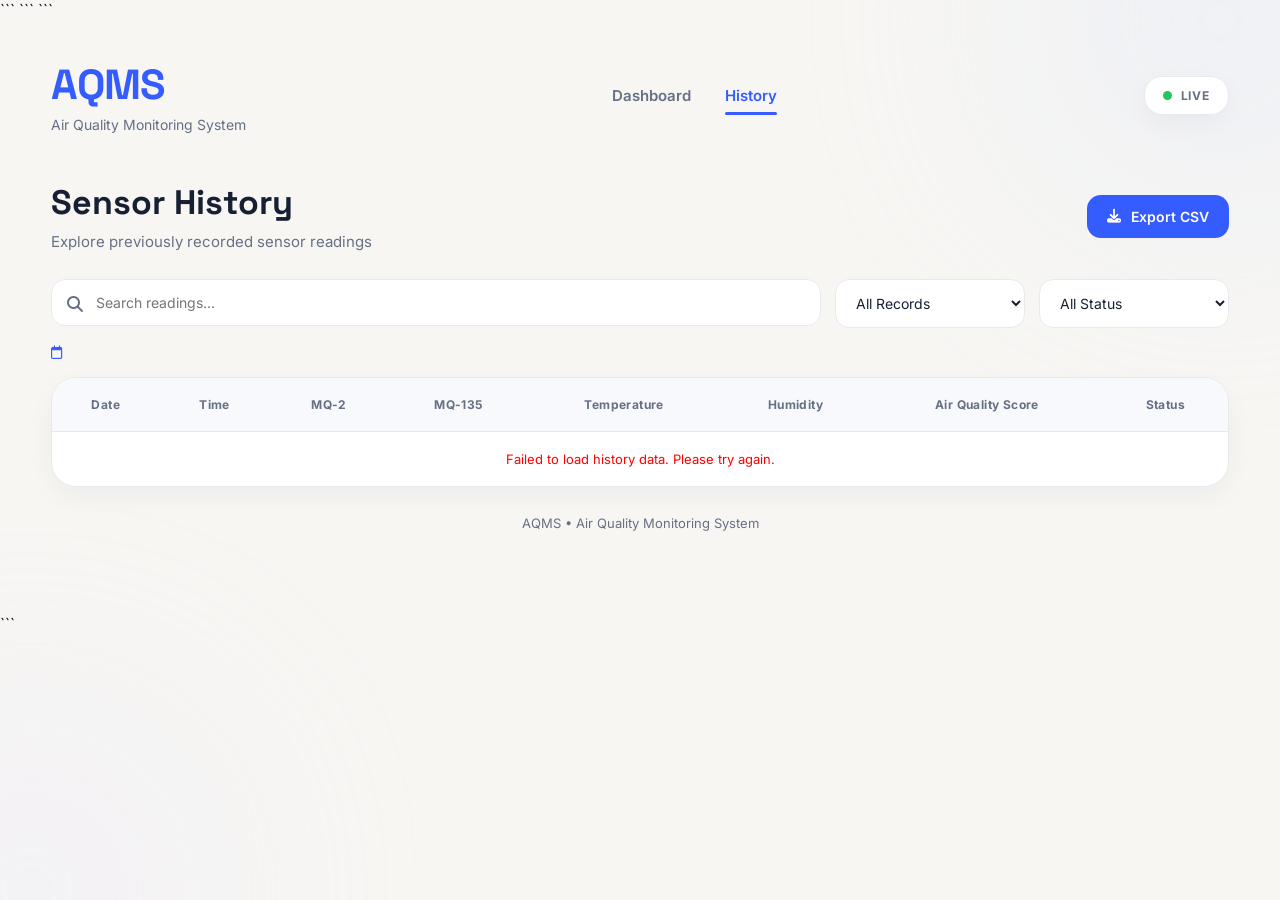
<file: history.html>
<!DOCTYPE html>

<html lang="en">

<head>

```
<meta charset="UTF-8">

<meta name="viewport"
      content="width=device-width, initial-scale=1.0">

<title>AQMS - History</title>


<!-- Google Fonts -->

<link rel="preconnect"
      href="https://fonts.googleapis.com">

<link rel="preconnect"
      href="https://fonts.gstatic.com"
      crossorigin>

<link href="https://fonts.googleapis.com/css2?family=Inter:wght@400;500;600;700&family=Space+Grotesk:wght@500;600;700&display=swap"
      rel="stylesheet">


<!-- Font Awesome -->

<link rel="stylesheet"
      href="https://cdnjs.cloudflare.com/ajax/libs/font-awesome/6.7.2/css/all.min.css">


<!-- CSS -->

<link rel="stylesheet"
      href="history.css">
```

</head>

<body>

```
<!-- =================================
        BACKGROUND DECORATION
================================== -->

<div class="bg-circle circle-one"></div>

<div class="bg-circle circle-two"></div>


<!-- =================================
                HEADER
================================== -->

<header class="main-header">


    <!-- BRAND -->

    <div class="brand">


        <h1>

            AQMS

        </h1>


        <p>

            Air Quality Monitoring System

        </p>


    </div>


    <!-- NAVIGATION -->

    <nav class="navigation">


        <a href="index.html">

            Dashboard

        </a>


        <a href="history.html"
           class="active">

            History

        </a>


    </nav>


    <!-- LIVE STATUS -->

    <div class="live-status">


        <span class="live-dot"></span>


        <span>

            LIVE

        </span>


    </div>


</header>


<!-- =================================
            HISTORY CONTENT
================================== -->

<main class="history-container">


    <!-- =================================
            HISTORY HEADER
    ================================== -->

    <section class="history-header">


        <div>


            <h2>

                Sensor History

            </h2>


            <p>

                Explore previously recorded sensor readings

            </p>


        </div>


        <button id="exportButton"
                class="export-button">


            <i class="fa-solid fa-download"></i>


            Export CSV


        </button>


    </section>


    <!-- =================================
            FILTER CONTROLS
    ================================== -->

    <section class="history-controls">


        <!-- SEARCH -->

        <div class="search-box">


            <i class="fa-solid fa-magnifying-glass"></i>


            <input

                type="text"

                id="searchInput"

                placeholder="Search readings..."

            >


        </div>


        <!-- DATE RANGE -->

        <select id="dateRange">


            <option value="all">

                All Records

            </option>


            <option value="today">

                Today

            </option>


            <option value="yesterday">

                Yesterday

            </option>


            <option value="last7days">

                Last 7 Days

            </option>


            <option value="last30days">

                Last 30 Days

            </option>


            <option value="lastyear">

                Last Year

            </option>


        </select>


        <!-- STATUS FILTER -->

        <select id="statusFilter">


            <option value="all">

                All Status

            </option>


            <option value="good">

                Good

            </option>


            <option value="moderate">

                Moderate

            </option>


            <option value="poor">

                Poor

            </option>


        </select>


    </section>


    <!-- =================================
            SELECTED RANGE
    ================================== -->

    <div class="selected-range">


        <i class="fa-regular fa-calendar"></i>


        <span id="selectedRangeText">

            All Recorded Readings

        </span>


    </div>


    <!-- =================================
            HISTORY TABLE
    ================================== -->

    <section class="history-card">


        <div class="table-wrapper">


            <table>


                <thead>


                    <tr>


                        <th>

                            Date

                        </th>


                        <th>

                            Time

                        </th>


                        <th>

                            MQ-2

                        </th>


                        <th>

                            MQ-135

                        </th>


                        <th>

                            Temperature

                        </th>


                        <th>

                            Humidity

                        </th>


                        <th>

                            Air Quality Score

                        </th>


                        <th>

                            Status

                        </th>


                    </tr>


                </thead>


                <tbody id="historyTableBody">


                    <!-- History data is inserted by history.js -->


                </tbody>


            </table>


        </div>


    </section>


    <!-- =================================
                FOOTER
    ================================== -->

    <footer class="history-footer">


        <p>

            AQMS • Air Quality Monitoring System

        </p>


    </footer>


</main>


<!-- =================================
            JAVASCRIPT
================================== -->

<script src="history.js"></script>
```

</body>

</html>
</file>
<file: history.css>
:root {
    --background: #F7F6F3;
    --card: #FFFFFF;
    --primary: #355CFF;
    --text: #172033;
    --secondary-text: #667085;
    --border: #E8E9ED;
    --success: #22C55E;
    --success-light: #DCFCE7;
    --warning: #F59E0B;
    --warning-light: #FEF3C7;
    --danger: #EF4444;
    --danger-light: #FEE2E2;
}


/* RESET */

* {
    margin: 0;
    padding: 0;
    box-sizing: border-box;
}


body {
    font-family: 'Inter', sans-serif;
    background: var(--background);
    color: var(--text);
    min-height: 100vh;
    overflow-x: hidden;
}


/* BACKGROUND */

.bg-circle {
    position: fixed;
    border-radius: 50%;
    filter: blur(120px);
    pointer-events: none;
    z-index: -1;
    opacity: 0.35;
}


.circle-one {
    width: 360px;
    height: 360px;
    background: #DCE5FF;
    top: -160px;
    right: -120px;
}


.circle-two {
    width: 320px;
    height: 320px;
    background: #E9E5FF;
    bottom: -150px;
    left: -130px;
}


/* HEADER */

.main-header {
    width: 92%;
    max-width: 1280px;
    margin: 38px auto 48px;
    display: flex;
    align-items: center;
    justify-content: space-between;
    gap: 30px;
}


/* BRAND */

.brand h1 {
    font-family: 'Space Grotesk', sans-serif;
    font-size: 42px;
    font-weight: 700;
    letter-spacing: -1px;
    color: var(--primary);
}


.brand p {
    margin-top: 5px;
    color: var(--secondary-text);
    font-size: 14px;
}


/* NAVIGATION */

.navigation {
    display: flex;
    align-items: center;
    gap: 34px;
}


.navigation a {
    position: relative;
    color: var(--secondary-text);
    text-decoration: none;
    font-size: 15px;
    font-weight: 600;
    transition: color 0.25s ease;
}


.navigation a:hover {
    color: var(--primary);
}


.navigation a.active {
    color: var(--primary);
}


.navigation a.active::after {
    content: '';
    position: absolute;
    left: 0;
    right: 0;
    bottom: -10px;
    height: 3px;
    border-radius: 10px;
    background: var(--primary);
}


/* LIVE STATUS */

.live-status {
    display: flex;
    align-items: center;
    gap: 9px;
    padding: 11px 18px;
    border: 1px solid var(--border);
    border-radius: 18px;
    background: var(--card);
    color: var(--secondary-text);
    font-size: 12px;
    font-weight: 700;
    letter-spacing: 0.8px;
    box-shadow: 0 8px 24px rgba(23, 32, 51, 0.04);
}


.live-dot {
    width: 9px;
    height: 9px;
    border-radius: 50%;
    background: var(--success);
    animation: livePulse 1.6s infinite;
}


@keyframes livePulse {
    0% {
        transform: scale(1);
        opacity: 1;
    }

    50% {
        transform: scale(1.45);
        opacity: 0.55;
    }

    100% {
        transform: scale(1);
        opacity: 1;
    }
}


/* HISTORY CONTAINER */

.history-container {
    width: 92%;
    max-width: 1280px;
    margin: 0 auto;
    padding-bottom: 55px;
}


/* HISTORY HEADER */

.history-header {
    display: flex;
    align-items: center;
    justify-content: space-between;
    margin-bottom: 28px;
}


.history-header h2 {
    margin-bottom: 8px;
    font-family: 'Space Grotesk', sans-serif;
    font-size: 34px;
    font-weight: 700;
}


.history-header p {
    color: var(--secondary-text);
    font-size: 15px;
}


/* EXPORT BUTTON */

.export-button {
    display: flex;
    align-items: center;
    gap: 10px;
    padding: 13px 20px;
    border: none;
    border-radius: 14px;
    background: var(--primary);
    color: white;
    font-family: 'Inter', sans-serif;
    font-size: 14px;
    font-weight: 600;
    cursor: pointer;
    transition: all 0.25s ease;
}


.export-button:hover {
    transform: translateY(-2px);
    box-shadow: 0 8px 20px rgba(53, 92, 255, 0.25);
}


/* FILTER CONTROLS */

.history-controls {
    display: grid;
    grid-template-columns: 1fr 190px 190px;
    gap: 14px;
    margin-bottom: 18px;
}


.search-box {
    position: relative;
    width: 100%;
}


.search-box i {
    position: absolute;
    left: 16px;
    top: 50%;
    transform: translateY(-50%);
    color: var(--secondary-text);
}


.search-box input {
    width: 100%;
    padding: 14px 16px 14px 44px;
    border: 1px solid var(--border);
    border-radius: 14px;
    outline: none;
    background: var(--card);
    color: var(--text);
    font-family: 'Inter', sans-serif;
    font-size: 14px;
}


.search-box input:focus {
    border-color: var(--primary);
    box-shadow: 0 0 0 3px rgba(53, 92, 255, 0.1);
}


.history-controls select {
    width: 100%;
    padding: 14px 16px;
    border: 1px solid var(--border);
    border-radius: 14px;
    outline: none;
    background: var(--card);
    color: var(--text);
    font-family: 'Inter', sans-serif;
    font-size: 14px;
    cursor: pointer;
}


.history-controls select:focus {
    border-color: var(--primary);
    box-shadow: 0 0 0 3px rgba(53, 92, 255, 0.1);
}


/* SELECTED RANGE */

.selected-range {
    display: flex;
    align-items: center;
    gap: 9px;
    margin: 8px 0 18px;
    color: var(--secondary-text);
    font-size: 13px;
    font-weight: 600;
}


.selected-range i {
    color: var(--primary);
}


/* HISTORY CARD */

.history-card {
    overflow: hidden;
    border: 1px solid var(--border);
    border-radius: 25px;
    background: var(--card);
    box-shadow: 0 9px 26px rgba(23, 32, 51, 0.045);
}


.table-wrapper {
    width: 100%;
    overflow-x: auto;
}


/* TABLE */

table {
    width: 100%;
    min-width: 900px;
    border-collapse: collapse;
}


thead {
    background: #F8F9FC;
}


th {
    padding: 19px 18px;
    text-align: center;
    color: var(--secondary-text);
    font-size: 12px;
    font-weight: 700;
    letter-spacing: 0.4px;
    white-space: nowrap;
}


td {
    padding: 19px 18px;
    text-align: center;
    border-top: 1px solid var(--border);
    color: var(--text);
    font-size: 13px;
    white-space: nowrap;
}


tbody tr {
    transition: background 0.2s ease;
}


tbody tr:hover {
    background: #FAFBFF;
}


/* TABLE STATUS */

.table-status {
    display: inline-block;
    padding: 7px 13px;
    border-radius: 999px;
    font-size: 11px;
    font-weight: 700;
    letter-spacing: 0.5px;
}


.table-status.good {
    background: var(--success-light);
    color: hsl(240, 90%, 37%);
}


.table-status.moderate {
    background: var(--warning-light);
    color: #B45309;
}


.table-status.poor {
    background: var(--danger-light);
    color: #B91C1C;
}


/* FOOTER */

.history-footer {
    padding: 28px 0;
    text-align: center;
    color: var(--secondary-text);
    font-size: 13px;
}


/* RESPONSIVE */

@media (max-width: 900px) {

    .history-controls {
        grid-template-columns: 1fr 1fr;
    }

    .search-box {
        grid-column: 1 / -1;
    }

}


@media (max-width: 768px) {

    .main-header {
        flex-direction: column;
        margin-top: 28px;
        margin-bottom: 35px;
    }

    .brand {
        text-align: center;
    }

    .navigation {
        order: 3;
    }

    .history-header {
        flex-direction: column;
        align-items: flex-start;
        gap: 20px;
    }

    .history-controls {
        display: flex;
        flex-direction: column;
    }

}


@media (max-width: 480px) {

    .brand h1 {
        font-size: 36px;
    }

    .brand p {
        font-size: 13px;
    }

    .navigation {
        gap: 22px;
    }

    .history-header h2 {
        font-size: 28px;
    }

}
</file>
